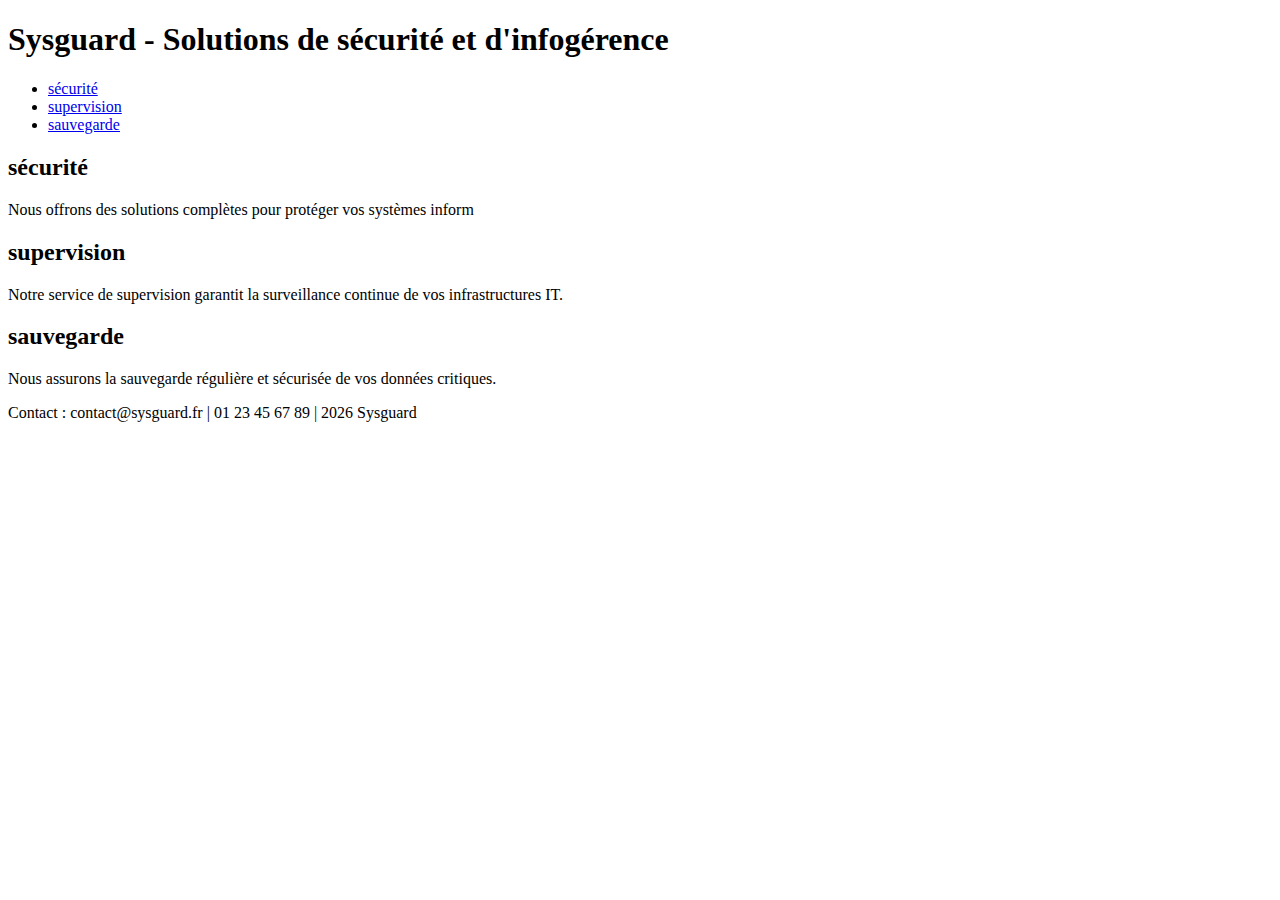
<file: index.html>
<!DOCTYPE html>
<html lang="fr">
<head>
    <meta charset="UTF-8">
    <meta name="viewport" content="width=device-width, initial-scale=1.0">
    <title>Sysguard - Services IT sécurisés</title>
</head>
<body>
    <header>
        <h1 class="titre-principal">Sysguard - Solutions de sécurité et d'infogérence</h1>
    </header>
    <nav>
        <ul>
            <li><a href="#securite">sécurité</a></li>
            <li><a href="#supervision">supervision</a></li>
            <li><a href="#sauvegarde">sauvegarde</a></li>
        </ul>
    </nav>
    <main>
        <article id="#securite">
            <h2>sécurité</h2>
            <p>Nous offrons des solutions complètes pour protéger vos systèmes inform
        </article>
        <article id="supervision">
            <h2>supervision</h2>
            <p>Notre service de supervision garantit la surveillance continue de vos infrastructures IT.</p>
        </article>
        <article id="sauvegarde">
            <h2>sauvegarde</h2>
            <p>Nous assurons la sauvegarde régulière et sécurisée de vos données critiques.</p>
        </article>
    </main>
    <footer>
        <p>Contact : contact@sysguard.fr | 01 23 45 67 89 | 2026 Sysguard</p>
    </footer>
</body>
</html>
</file>
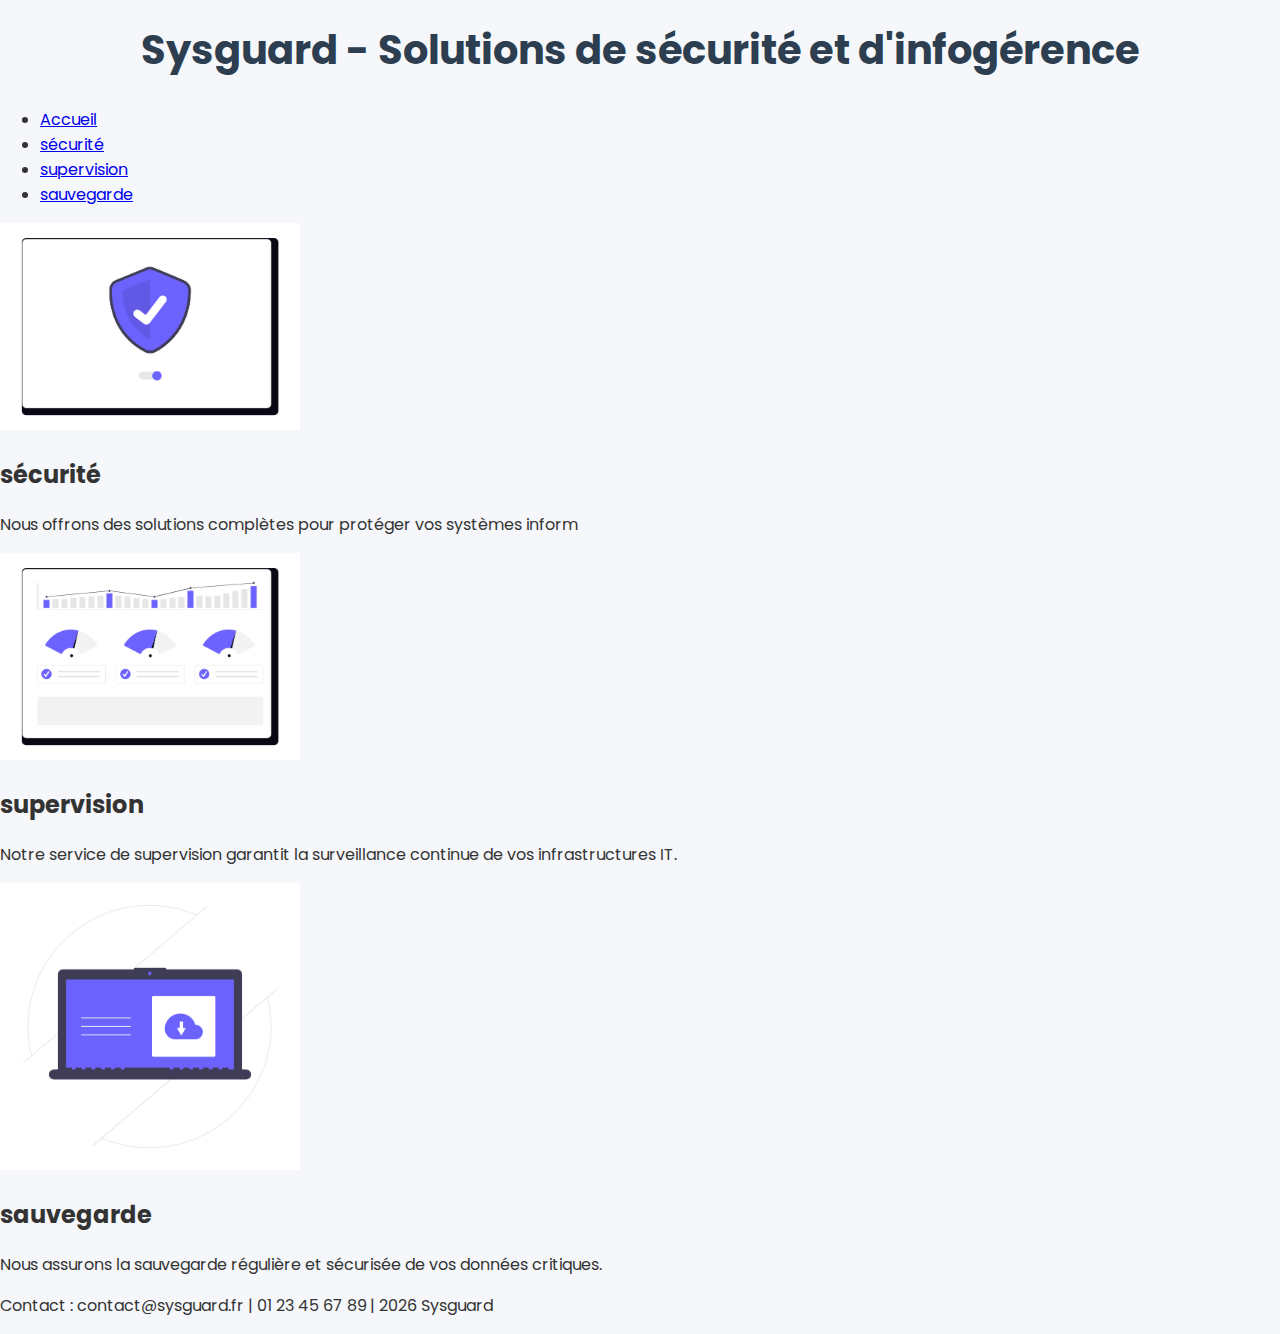
<file: services.html>
<!DOCTYPE html>
<html lang="fr">
<head>
    <meta charset="UTF-8">
    <meta name="viewport" content="width=device-width, initial-scale=1.0">
    <title>Sysguard - Services IT sécurisés</title>
    <link rel="stylesheet" href="/css/styles.css">
    <!-- SEO Meta Tags -->
    <meta name="description" content="Sysguard : solutions professionnelles de sécurité informatique, supervision IT et sauvegarde de données pour protéger votre infrastructure entreprise.">
    <meta name="keywords" content="sécurité informatique, infogérance, supervision IT, sauvegarde données, cybersécurité">
    <!-- Open Graph Meta Tags -->
    <meta property="og:title" content="Sysguard - Services IT">
    <meta property="og:description" content="Sysguard : solutions professionnelles de sécurité informatique, supervision IT et sauvegarde de données pour protéger votre infrastructure entreprise.">
    <meta property="og:type" content="website">
</head>
<!-- Prêt pour hébergement serveur Sysguard (XAMPP local) -->
<body>
    <header>
        <h1 class="titre-principal">Sysguard - Solutions de sécurité et d'infogérence</h1>
    </header>
    <nav>
        <ul>
            <li><a href="index.html">Accueil</a></li>
            <li><a href="#securite">sécurité</a></li>
            <li><a href="#supervision">supervision</a></li>
            <li><a href="#sauvegarde">sauvegarde</a></li>
        </ul>
    </nav>
    <main>
        <article id="securite">
            <img src="/images/undraw_security-on_3ykb.png" alt="Illustration de sécurité informatique" style="width:300px;height:auto;">
            <h2>sécurité</h2>
            <p>Nous offrons des solutions complètes pour protéger vos systèmes inform
        </article>
        <article id="supervision">
            <img src="/images/undraw_app-benchmarks_ls0m.png" alt="Illustration de supervision IT" style="width:300px;height:auto;">
            <h2>supervision</h2>
            <p>Notre service de supervision garantit la surveillance continue de vos infrastructures IT.</p>
        </article>
        <article id="sauvegarde">
            <img src="/images/undraw_cloud-files_8upc.png" alt="Illustration de sauvegarde de données" style="width:300px;height:auto;">
            <h2>sauvegarde</h2>
            <p>Nous assurons la sauvegarde régulière et sécurisée de vos données critiques.</p>
        </article>
    </main>
    <footer>
        <p>Contact : contact@sysguard.fr | 01 23 45 67 89 | 2026 Sysguard</p>
    </footer>
</body>
</html>
</file>
<file: css/styles.css>
@import url('https://fonts.googleapis.com/css2?family=Poppins:ital,wght@0,100;0,200;0,300;0,400;0,500;0,600;0,700;0,800;0,900;1,100;1,200;1,300;1,400;1,500;1,600;1,700;1,800;1,900&display=swap');
body {
    font-family: 'Poppins', sans-serif;
    margin: 0;
    padding: 0;
    background-color: #f5f7fa;
    color: #333;
}

.titre-principal{
    font-size: 2.5em;
    color: #2c3e50;
    text-align: center;
    margin-top: 20px;
}
</file>
